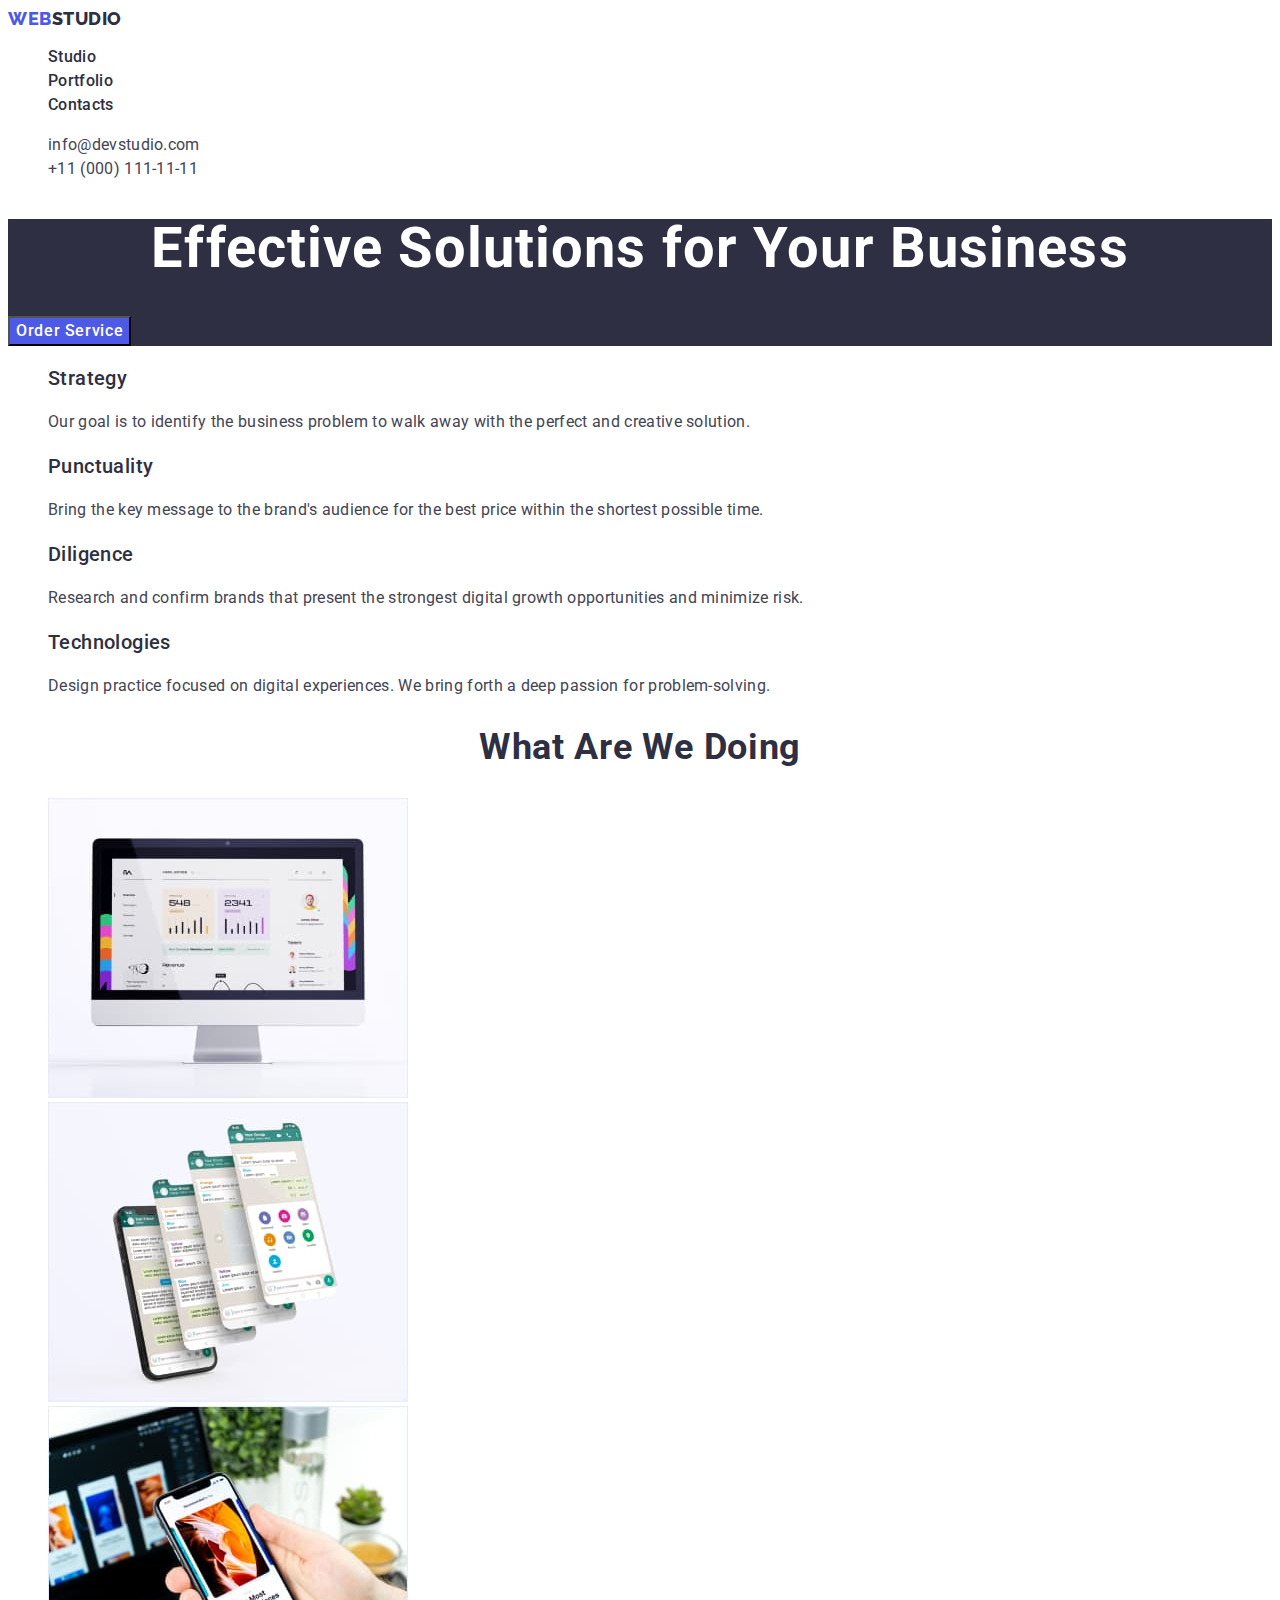
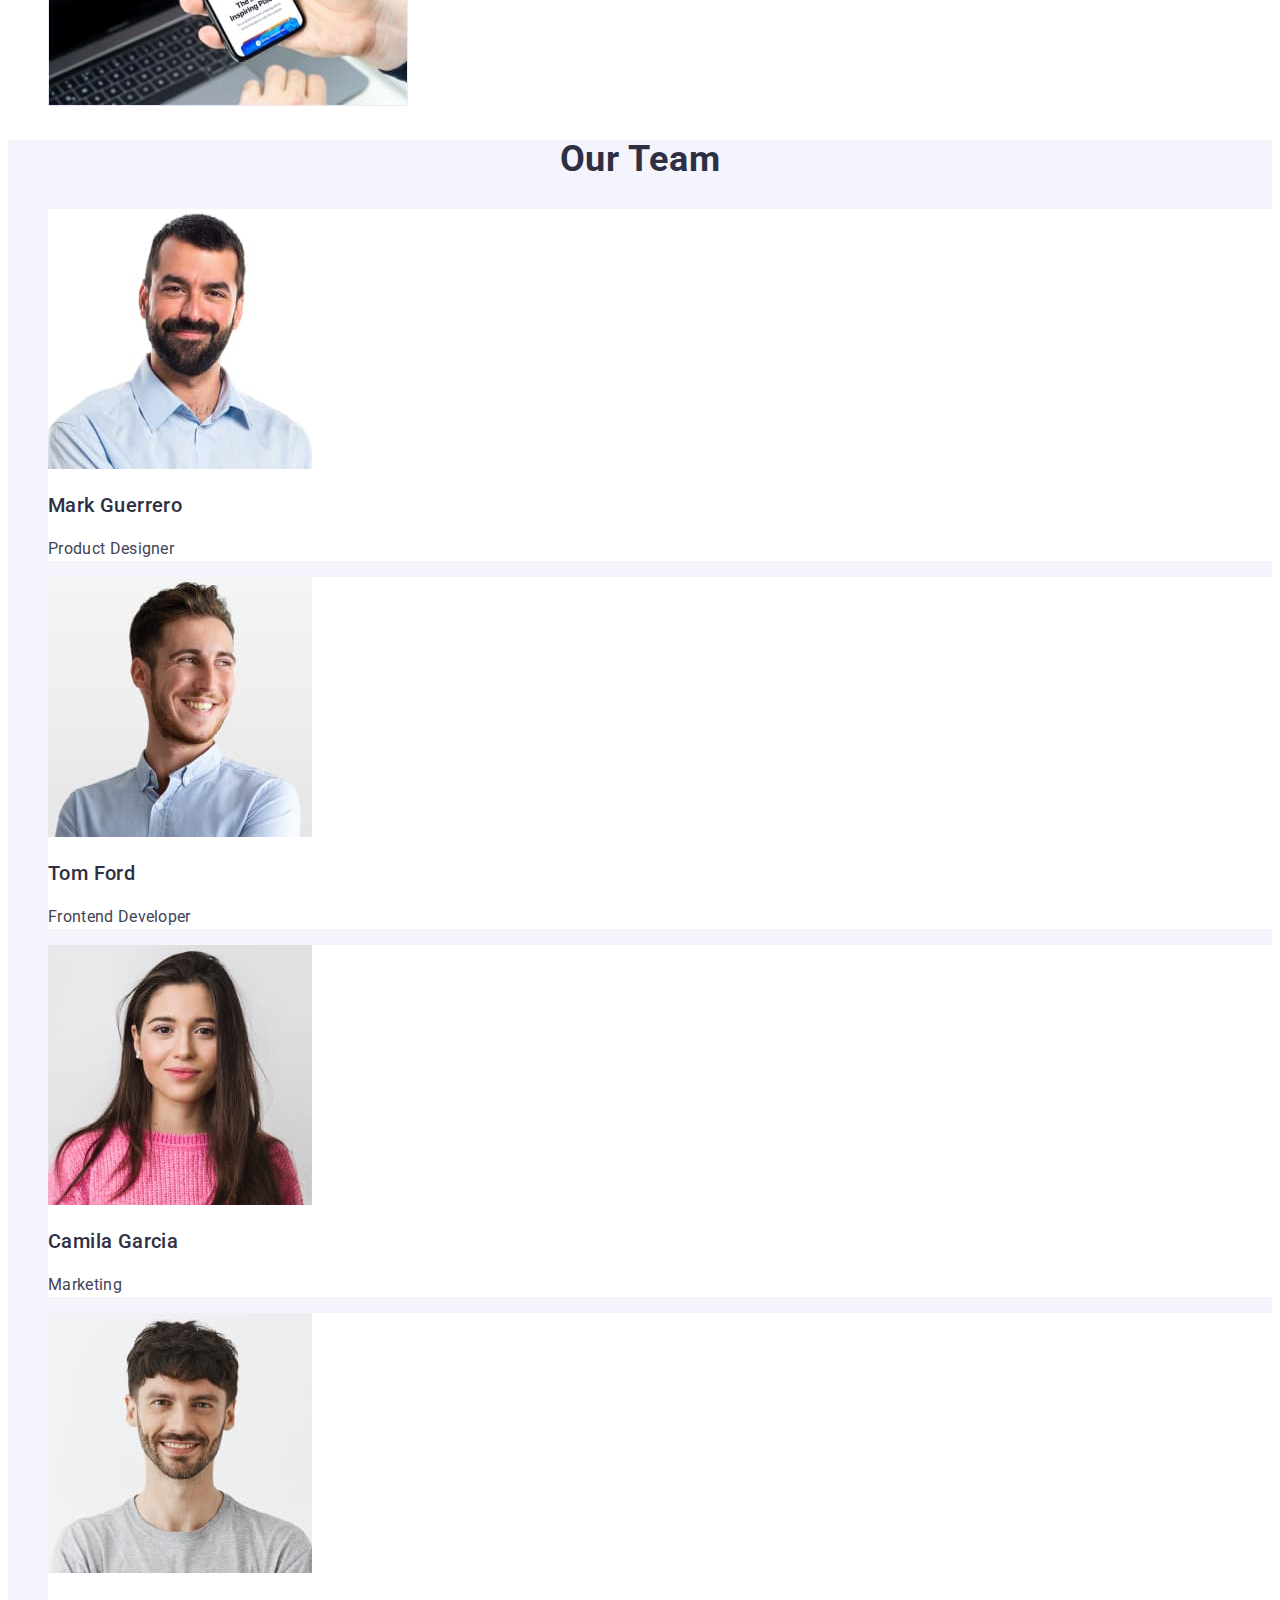
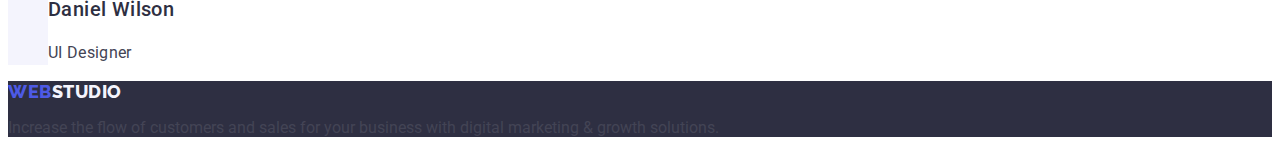
<file: index.html>
<!doctype html>
<html lang="en">
<head>
    <meta charset="UTF-8">
    <meta name="viewport" content="width=device-width, user-scalable=no, initial-scale=1.0, maximum-scale=1.0, minimum-scale=1.0">
    <meta http-equiv="X-UA-Compatible" content="ie=edge">
    <title>WEBSTUDIO</title>
    <link rel="preconnect" href="https://fonts.googleapis.com">
    <link rel="preconnect" href="https://fonts.gstatic.com" crossorigin>
    <link href="https://fonts.googleapis.com/css2?family=Raleway:wght@800&family=Roboto:wght@400;500;700;900&display=swap" rel="stylesheet">
    <link rel="stylesheet" href="./css/style.css">
</head>
<body>
<header class="header">
    <nav>
        <a href="./index.html" class="logo link">Web<span class="logo-black">Studio</span></a>
        <ul class="header-menu list">
            <li class="header-menu__item">
                <a href="./index.html" class="header-menu__link link">Studio</a>
            </li>
            <li class="header-menu__item">
                <a href="./portfolio.html" class="header-menu__link link">Portfolio</a>
            </li>
            <li class="header-menu__item">
                <a href="" class="header-menu__link link">Contacts</a>
            </li>
        </ul>
    </nav>
    <address class="header-address">
        <ul class="header-contact list">
            <li class="header-contact__item">
                <a href="mailto:info@devstudio.com" class="header-contact__link link">info@devstudio.com</a>
            </li>
            <li class="header-contact__item">
                <a href="tel:+110001111111" class="header-contact__link link">+11 (000) 111-11-11</a>
            </li>
        </ul>
    </address>
</header>
    <main>
        <section class="section hero">
            <h1 class="hero-title">Effective Solutions for Your Business</h1>
            <button type="button" class="button hero-button">Order Service</button>
        </section>
        <section class="section benefits">
                <h2 hidden class="benefits-title">benefits</h2>
                <ul class="benefits-list list">
                    <li class="col-3">
                        <h3 class="benefits-list__item-title list-title">Strategy</h3>
                        <p class="benefits-list__item-text list-text">Our goal is to identify the business problem to walk away with the perfect and creative solution.</p>
                    </li>
                    <li class="col-3">
                        <h3 class="benefits-list__item-title list-title">Punctuality</h3>
                        <p class="benefits-list__item-text list-text">Bring the key message to the brand's audience for the best price within the shortest possible time.</p>
                    </li>
                    <li class="col-3">
                        <h3 class="benefits-list__item-title list-title">Diligence</h3>
                        <p class="benefits-list__item-text list-text">Research and confirm brands that present the strongest digital growth opportunities and minimize risk.</p>
                    </li>
                    <li class="col-3">
                        <h3 class="benefits-list__item-title list-title">Technologies</h3>
                        <p class="benefits-list__item-text list-text">Design practice focused on digital experiences. We bring forth a deep passion for problem-solving.</p>
                    </li>
                </ul>
        </section>
        <section class="section services">
            <h2 class="services-title section-title">What are we doing</h2>
                <ul class="services-list list">
                    <li class="col-4">
                        <img src="./images/first.jpg" alt="in this image you can see monitor with opened web-site" width="360">
                    </li>
                    <li class="col-4">
                        <img src="./images/second.jpg" alt="in this image you can see mobile app" width="360">
                    </li>
                    <li class="col-4">
                        <img src="./images/third.jpg" alt="in this image you can see responsive web-site" width="360">
                    </li>
                </ul>
        </section>
        <section class="section team">
            <h2 class="team-title section-title">Our Team</h2>
            <ul class="team-list list">
                <li class="team-list__item">
                    <img src="./images/first-team.jpg" alt="in this image you can see our Product Designer Mark Guerrero" width="264">
                    <h3 class="list-title team-list__item-title">Mark Guerrero</h3>
                    <p class="team-list__item-work list-text">Product Designer</p>
                </li>
                <li class="team-list__item">
                    <img src="./images/second-team.jpg" alt="in this image you can see our Frontend Developer Tom Ford" width="264">
                    <h3 class="list-title team-list__item-title">Tom Ford</h3>
                    <p class="team-list__item-work list-text">Frontend Developer</p>
                </li>
                <li class="team-list__item">
                    <img src="./images/third-team.jpg" alt="in this image you can see our Camila Garcia, she is work at Marketing staff" width="264">
                    <h3 class="list-title team-list__item-title">Camila Garcia</h3>
                    <p class="team-list__item-work list-text">Marketing</p>
                </li>
                <li class="team-list__item">
                    <img src="./images/fourth-team.jpg" alt="in this image you can see our UI Designer Daniel Wilson" width="264">
                    <h3 class="list-title team-list__item-title">Daniel Wilson</h3>
                    <p class="team-list__item-work list-text">UI Designer</p>
                </li>
            </ul>
        </section>
    </main>
    <footer class="footer">
        <a href="./index.html" class="logo link">Web<span class="logo-white">Studio</span></a>
        <p class="footer-info__text">Increase the flow of customers and sales for your business with digital marketing & growth solutions.</p>
    </footer>
</body>
</html>
</file>
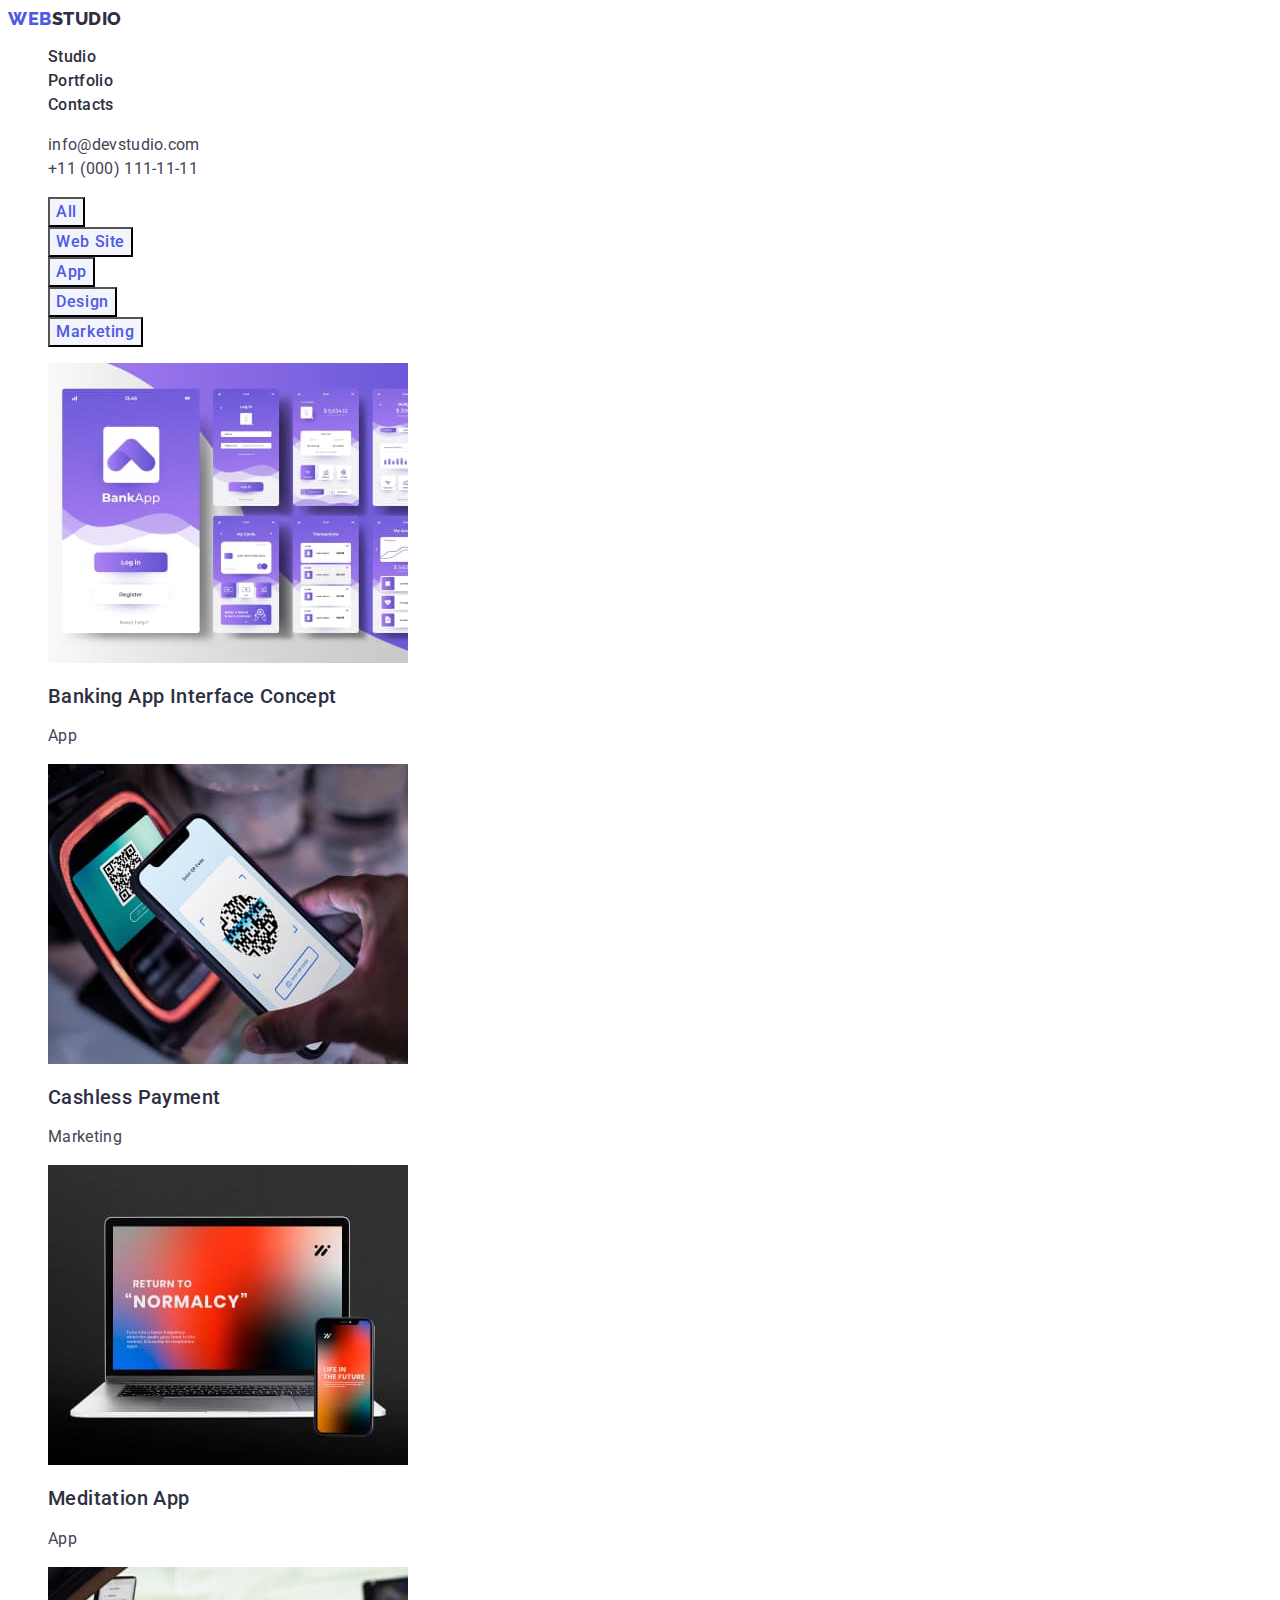
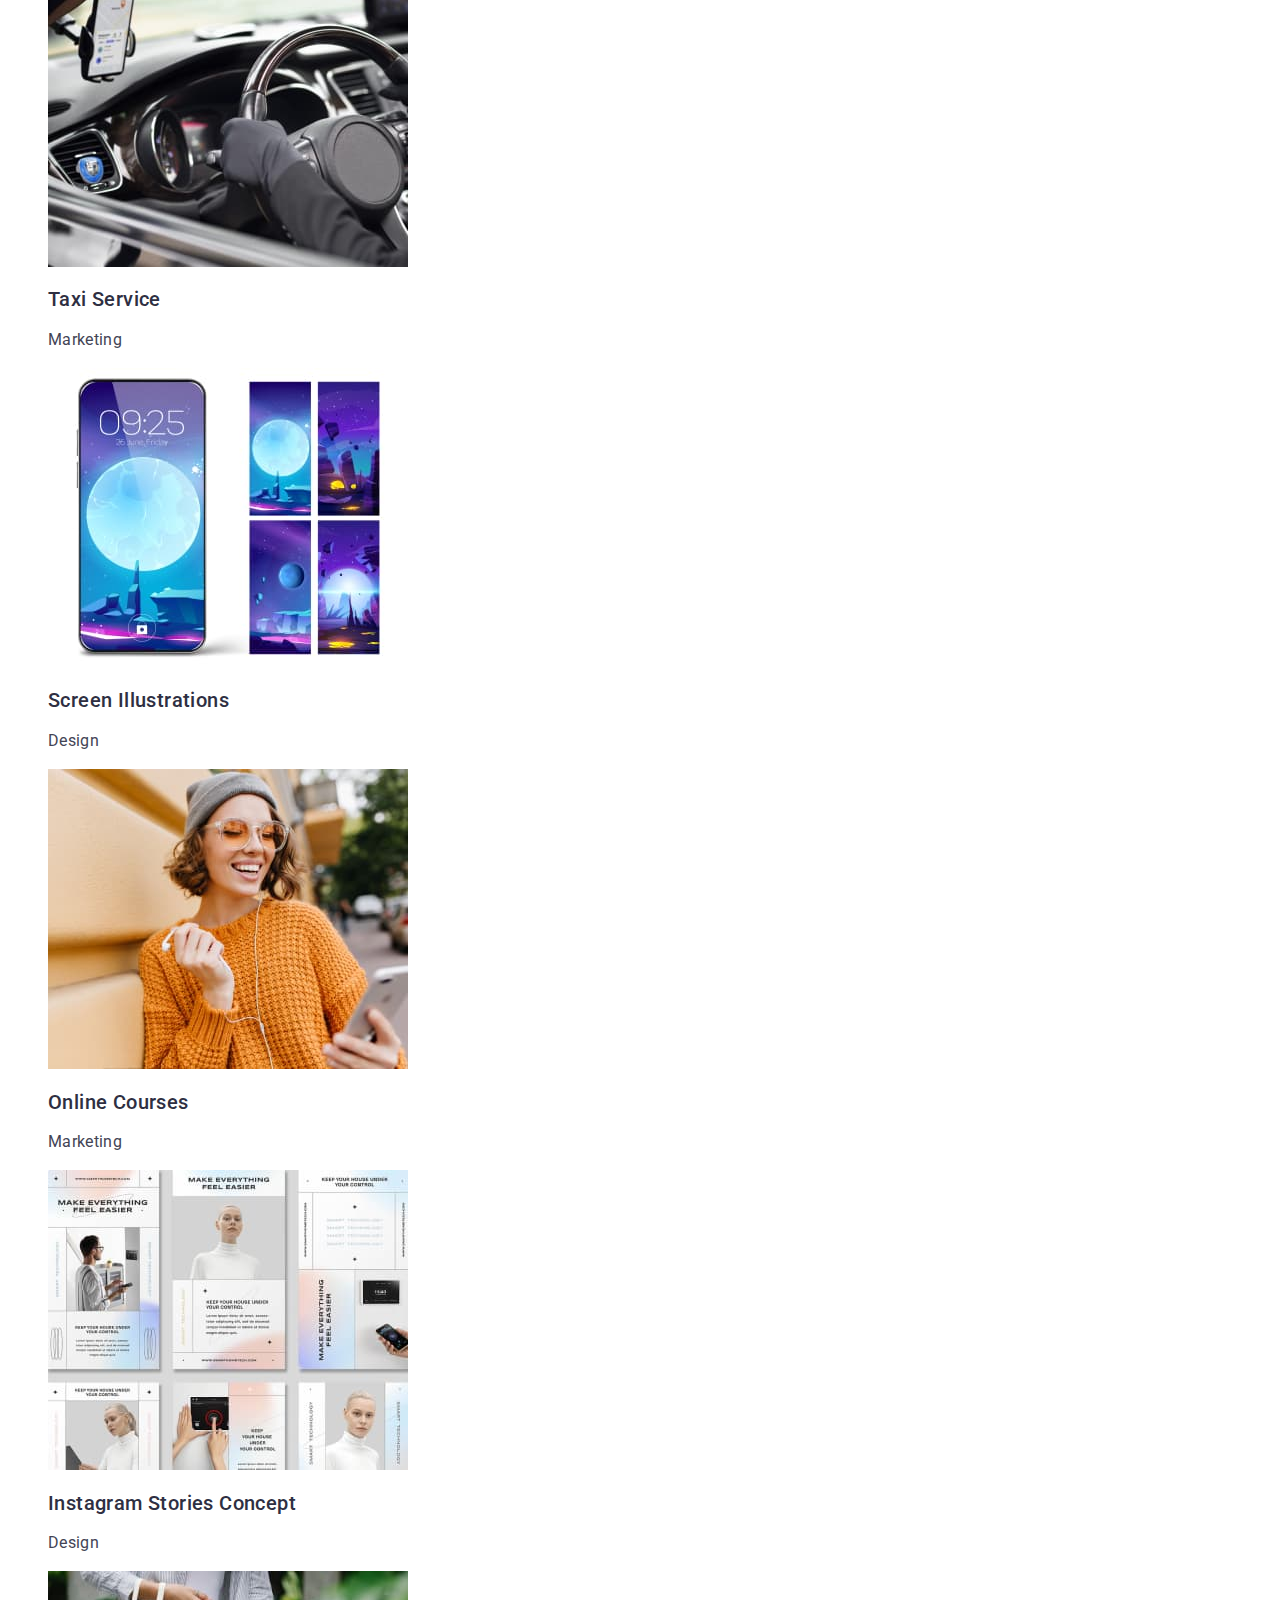
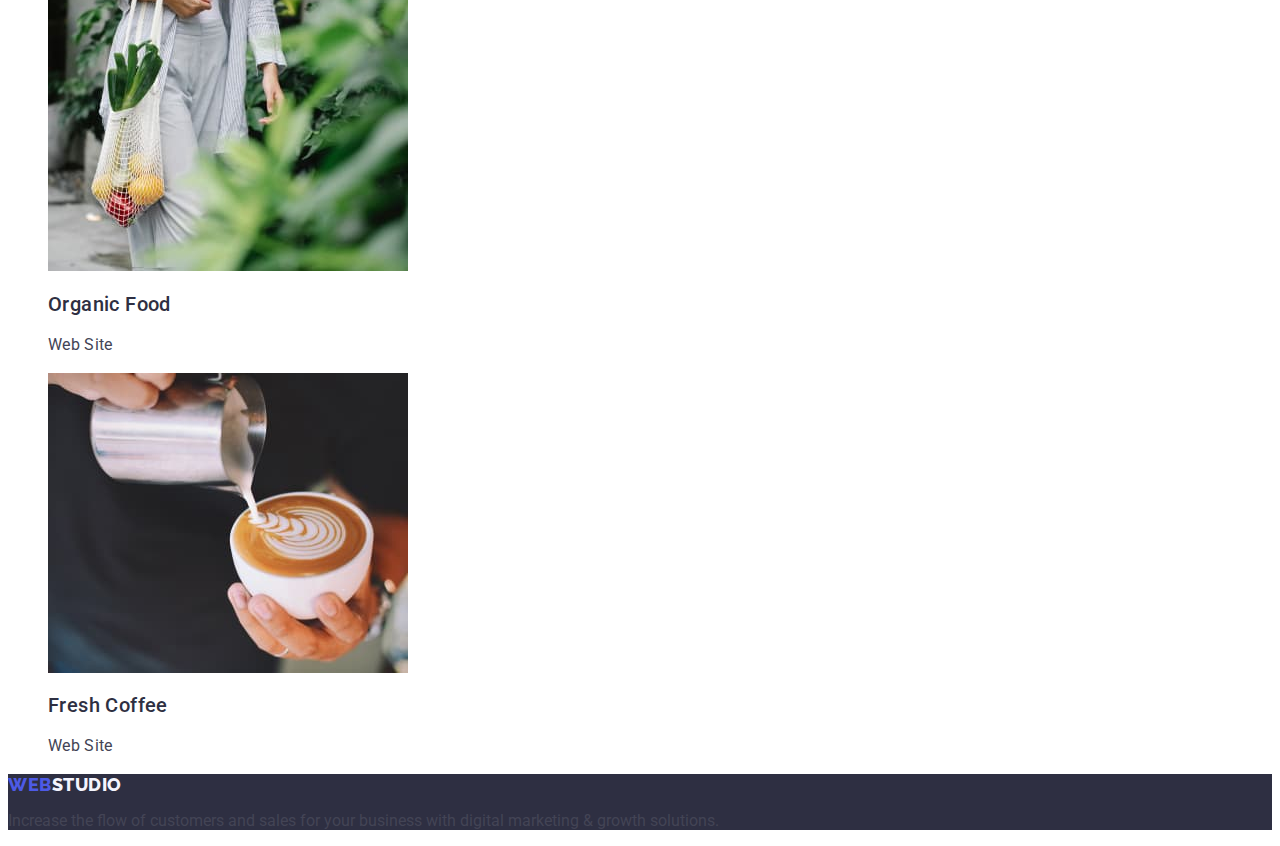
<file: portfolio.html>
<!doctype html>
<html lang="en">
<head>
    <meta charset="UTF-8">
    <meta name="viewport" content="width=device-width, user-scalable=no, initial-scale=1.0, maximum-scale=1.0, minimum-scale=1.0">
    <meta http-equiv="X-UA-Compatible" content="ie=edge">
    <title>WEBSTUDIO</title>
    <link rel="preconnect" href="https://fonts.googleapis.com">
    <link rel="preconnect" href="https://fonts.gstatic.com" crossorigin>
    <link href="https://fonts.googleapis.com/css2?family=Raleway:wght@800&family=Roboto:wght@400;500;700;900&display=swap" rel="stylesheet">
    <link rel="stylesheet" href="./css/style.css">
</head>
<body>
    <header class="header">
        <nav>
            <a href="./index.html" class="logo link">Web<span class="logo-black">Studio</span></a>
            <ul class="header-menu list">
                <li class="header-menu__item">
                    <a href="./index.html" class="header-menu__link link">Studio</a>
                </li>
                <li class="header-menu__item">
                    <a href="./portfolio.html" class="header-menu__link link">Portfolio</a>
                </li>
                <li class="header-menu__item">
                    <a href="" class="header-menu__link link">Contacts</a>
                </li>
            </ul>
        </nav>
        <address class="header-address">
            <ul class="header-contact list">
                <li class="header-contact__item">
                    <a href="mailto:info@devstudio.com" class="header-contact__link link">info@devstudio.com</a>
                </li>
                <li class="header-contact__item">
                    <a href="tel:+110001111111" class="header-contact__link link">+11 (000) 111-11-11</a>
                </li>
            </ul>
        </address>
    </header>
    <main>
        <section class="section portfolio">
            <h1 class="hidden-title" hidden>Portfolio</h1>
            <ul class="portfolio-nav list">
                <li>
                    <button type="button" class="button portfolio-nav__button">
                        All
                    </button>
                </li>
                <li>
                    <button type="button" class="button portfolio-nav__button">
                        Web Site
                    </button>
                </li>
                <li>
                    <button type="button" class="button portfolio-nav__button">
                        App
                    </button>
                </li>
                <li>
                    <button type="button" class="button portfolio-nav__button">
                        Design
                    </button>
                </li>
                <li>
                    <button type="button" class="button portfolio-nav__button">
                        Marketing
                    </button>
                </li>
            </ul>
            <ul class="portfolio-list list">
                <li>
                    <a href="" class="portfolio-list__item link">
                        <img src="./images/img-6-2.jpg" alt="web-site" width="360">
                        <h2 class="portfolio-list__title list-title">Banking App Interface Concept</h2>
                        <p class="list-text">App</p>
                    </a>
                </li>
                <li>
                    <a href="" class="portfolio-list__item link">
                        <img src="./images/img-7-2.jpg" alt="scan qr-code" width="360">
                        <h2 class="portfolio-list__title list-title">Cashless Payment</h2>
                        <p class="list-text">Marketing</p>
                    </a>
                </li>
                <li>
                    <a href="" class="portfolio-list__item link">
                        <img src="./images/img-8-2.jpg" alt="responsive web-site" width="360">
                        <h2 class="portfolio-list__title list-title">Meditation App</h2>
                        <p class="list-text">App</p>
                    </a>
                </li>
                <li>
                    <a href="" class="portfolio-list__item link">
                        <img src="./images/img-9-2.jpg" alt="drive a car" width="360">
                        <h2 class="portfolio-list__title list-title">Taxi Service</h2>
                        <p class="list-text">Marketing</p>
                    </a>
                </li>
                <li>
                    <a href="" class="portfolio-list__item link">
                        <img src="./images/img-10-2.jpg" alt="background in mobile phone" width="360">
                        <h2 class="portfolio-list__title list-title">Screen Illustrations</h2>
                        <p class="list-text">Design</p>
                    </a>
                </li>
                <li>
                    <a href="" class="portfolio-list__item link">
                        <img src="./images/img-11-2.jpg" alt="speak with use mobile phone" width="360">
                        <h2 class="portfolio-list__title list-title">Online Courses</h2>
                        <p class="list-text">Marketing</p>
                    </a>
                </li>
                <li>
                    <a href="" class="portfolio-list__item link">
                        <img src="./images/img-12-2.jpg" alt="user stories in instagram" width="360">
                        <h2 class="portfolio-list__title list-title">Instagram Stories Concept</h2>
                        <p class="list-text">Design</p>
                    </a>
                </li>
                <li>
                    <a href="" class="portfolio-list__item link">
                        <img src="./images/img-13-2.jpg" alt="organic food" width="360">
                        <h2 class="portfolio-list__title list-title">Organic Food</h2>
                        <p class="list-text">Web Site</p>
                    </a>
                </li>
                <li>
                    <a href="" class="portfolio-list__item link">
                        <img src="./images/img-14-2.jpg" alt="coffee" width="360">
                        <h2 class="portfolio-list__title list-title">Fresh Coffee</h2>
                        <p class="list-text">Web Site</p>
                    </a>
                </li>
            </ul>
        </section>
    </main>
    <footer class="footer">
        <a href="./index.html" class="logo link">Web<span class="logo-white">Studio</span></a>
        <p class="footer-info__text">Increase the flow of customers and sales for your business with digital marketing & growth solutions.</p>
    </footer>
</body>
</html>
</file>
<file: css/style.css>
:root {
    --text-color-black: #2e2f42;
    --text-color-blue: #4d5ae5;
    --text-color-grey: #434455;
    --color-white: #F4F4FD;
}

body {
    font-family: "Roboto", sans-serif;
    color: #434455;
    background-color: #FFFFFF;
}
.link {
    text-decoration: none;
}
.list {
    list-style: none;
}
.logo {
    font-family: "Raleway", sans-serif;
    font-weight: 800;
    font-size: 18px;
    line-height: 1.17;
    letter-spacing: 0.03em;
    text-transform: uppercase;
    color: #4d5ae5;
}
.logo-black {
    color: #2e2f42;
}
.logo-white {
    color: #f4f4fd;
}
.header-menu__link {
    font-weight: 500;
    font-size: 16px;
    line-height: 1.5;
    letter-spacing: 0.02em;
    color: #2e2f42;
}
.header-menu__link:hover,
.header-menu__link:focus
{
    color: #404bbf;
}
.header-address {
    font-style: normal;
}
.header-contact__link {
    line-height: 1.5;
    letter-spacing: 0.02em;
    color: #434455;
}
.header-contact__link:hover,
.header-contact__link:focus
{
    color: #404bbf;
}
.footer {
    background-color: #2e2f42;
}
.hero {
    background-color: #2e2f42;
}
.hero-title {
    font-size: 56px;
    line-height: 1.07;
    text-align: center;
    letter-spacing: 0.02em;
    color: #ffffff;
}
.hero-button {
    background-color: #4D5AE5;
    font-family: "Roboto", sans-serif;
    font-weight: 500;
    font-size: 16px;
    line-height: 1.5;
    letter-spacing: 0.04em;
    color: #ffffff;
    cursor: pointer;
}
.hero-button:hover,
.hero-button:focus
{
    background-color: #404BBF;
}
.list-title {
    font-weight: 500;
    font-size: 20px;
    line-height: 1.2;
    letter-spacing: 0.02em;
    color: var(--text-color-black);
}
.list-text {
    line-height: 1.5;
    letter-spacing: 0.02em;
    color: var(--text-color-grey);
}
.section-title {
    font-size: 36px;
    line-height: 1.11;
    text-align: center;
    letter-spacing: 0.02em;
    text-transform: capitalize;
    color: var(--text-color-black);
}
.team {
    background-color: #F4F4FD;
}
.team-list__item {
    background-color: #ffffff;
}
.team-list__item-work {
    line-height: 1.5
}
.portfolio-nav__button {
    font-family: "Roboto", sans-serif;
    font-weight: 500;
    font-size: 16px;
    line-height: 1.5;
    letter-spacing: 0.04em;
    color: var(--text-color-blue);
    background-color: var(--color-white);
    cursor: pointer;
}
.portfolio-nav__button:hover,
.portfolio-nav__button:focus
{
    color: #ffffff;
    background-color: #404BBF;
}
</file>
